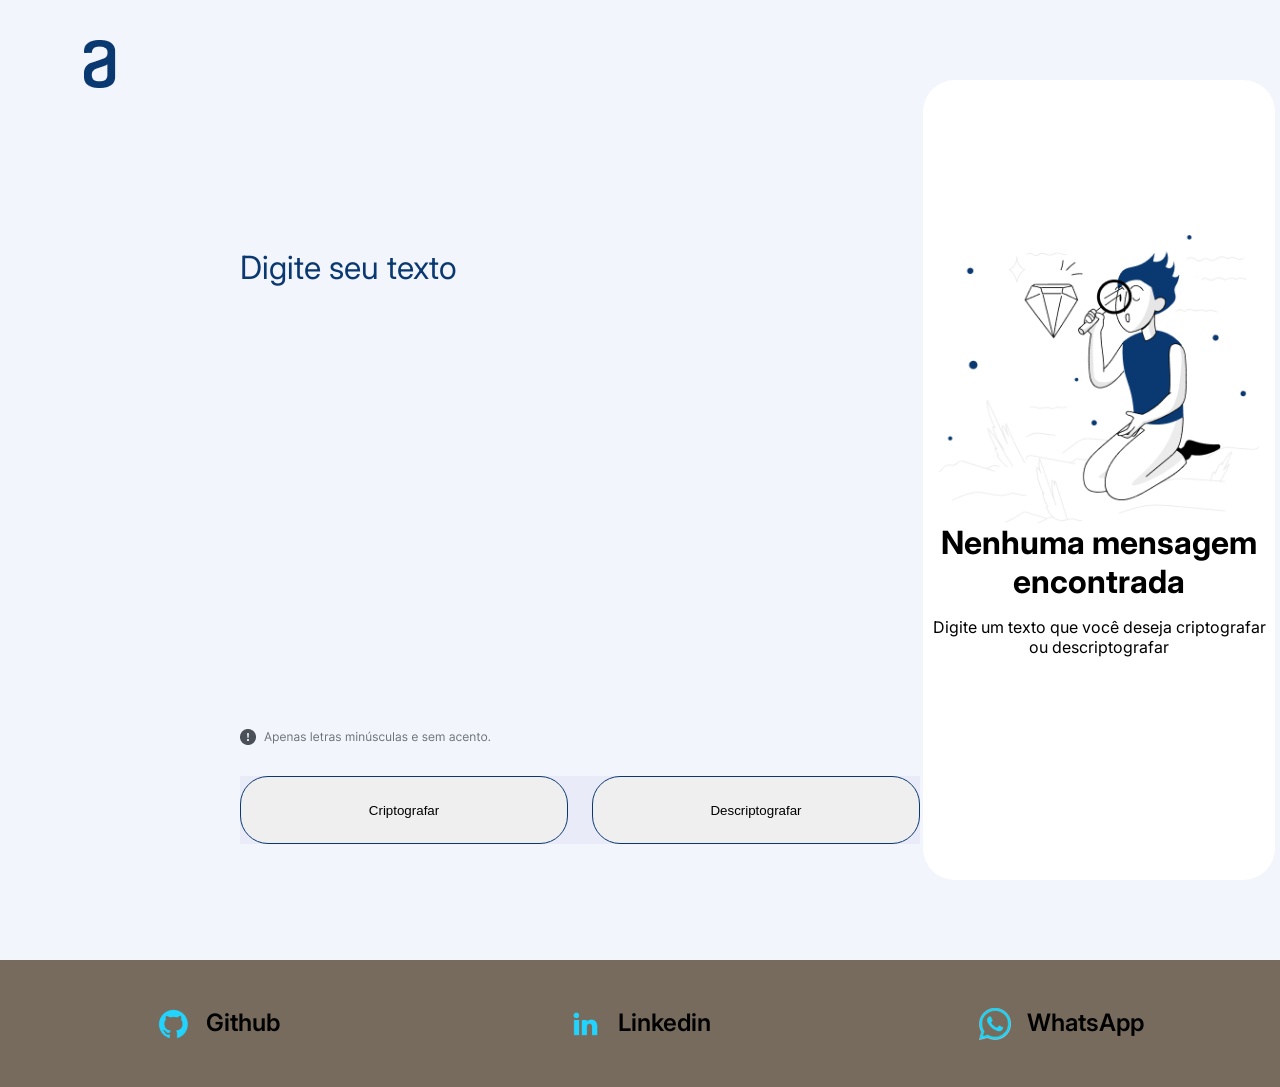
<file: index.html>
<!DOCTYPE html>
<html lang="pt-br">

<head>
    <meta charset="UTF-8">
    <meta http-equiv="X-UA-Compatible" content="IE=edge">
    <meta name="viewport" content="width=device-width, initial-scale=1.0">
    <title>RaniChat</title>	
    <link rel="stylesheet" href="style.css">
</head>

<body>
 
	<header class="cabecalho">
		<div class="cabecalho__frame6">
			<img src="Frame6.png">
		</div>    
    </header>
	
    <main class="digitacao">		
        <section class="digitacao__conteudo">	   
			
			<textarea class="digitacao__conteudo__escrita" placeholder="Digite seu texto" wrap="hard"></textarea>				
         
			<div class="digitacao__conteudo__frame1">
				<img src="Frame1.png">
			</div>
			
			<div class="digitacao__conteudo__botoes">
				<button class="digitacao__conteudo__botoes__criptografar" onclick="criptografar()">Criptografar</button>
				<button class="digitacao__conteudo__botoes__descriptografar" onclick="descriptografar()">Descriptografar</button>
			</div>
			
		</section> 
		
        <section class="digitacao__leitura">
			<textarea class="digitacao__leitura__copiar"></textarea>
			<img class="digitacao__leitura__imagem" src="Imagem.png" alt="desenho de uma pessoa sentada com uma lupa verificando um diamante">
			
			<div class="digitacao__leitura__advertencias">
				<p class="digitacao__leitura__advertencias__primeira__advertencia">Nenhuma mensagem encontrada</p>
				<p class="digitacao__leitura__advertencias__segunda__advertencia">Digite um texto que você deseja criptografar ou descriptografar</p>
			
			</div>
			<div class="digitacao__leitura__botao">
			 
			</div>
			
		</section>         
        
    </main>
    <footer class="rodape">
        <div class="apresentacao__links">                
                <a class="apresentacao__links__navegacao" href="https://github.com/ranibitwin">
                    <img src="github.png">
                    Github
                </a>
                <a class="apresentacao__links__navegacao" href="https://linkedin.com/in/raniele-ribeiro-de-souza">
                    <img src="linkedin.png">
                    Linkedin
                </a>                
                <a class="apresentacao__links__navegacao" href="https://wa.me/qr/EYWX33Z7VD3EJ1">
                    <img src="whatsapp.png">
                    WhatsApp
                </a>
            </div>
    </footer>
	
</body>
<script src="main.js" ></script> 
</html>
</file>
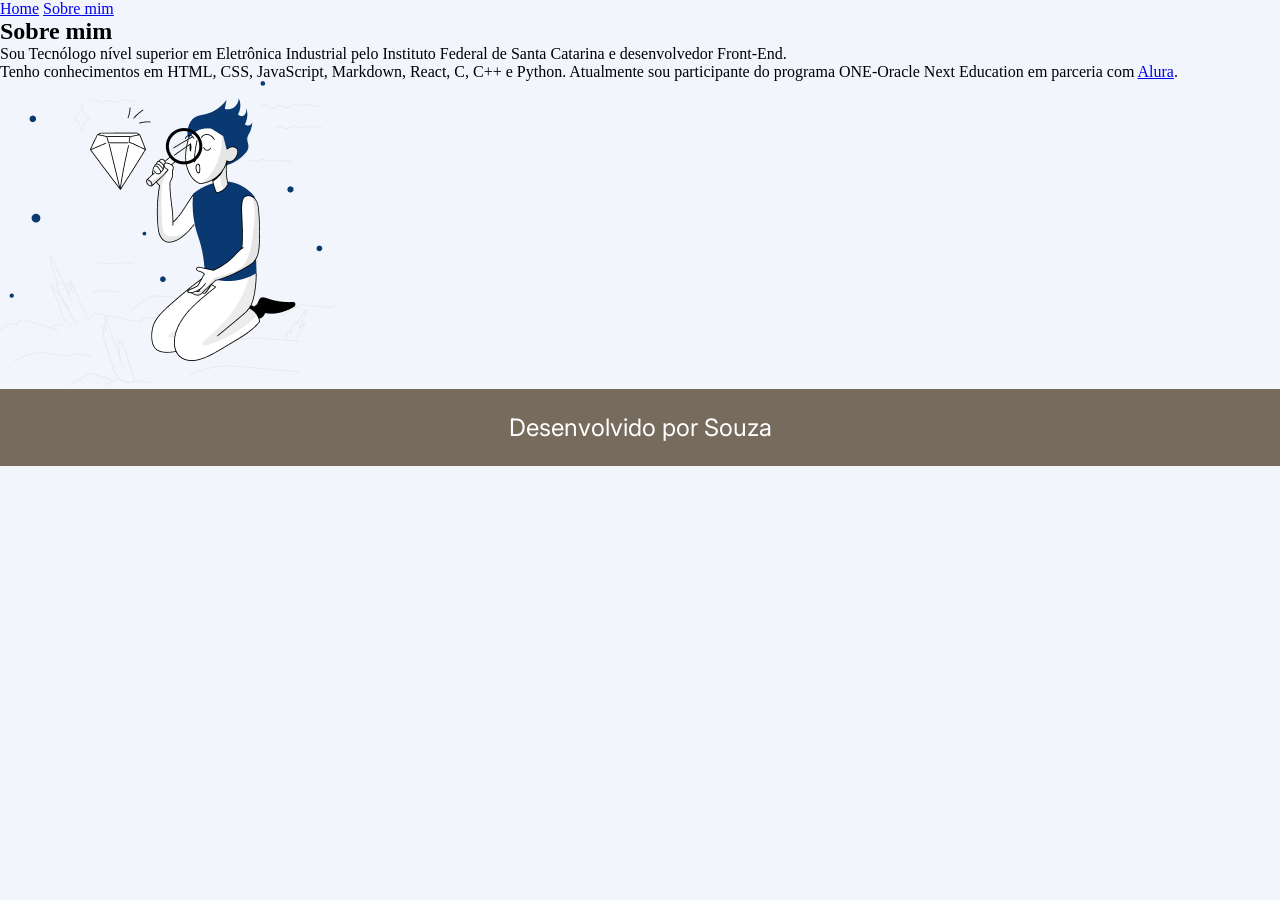
<file: about.html>
<!DOCTYPE html>
<html lang="pt-br">

<head>
    <meta charset="UTF-8">
    <meta http-equiv="X-UA-Compatible" content="IE=edge">
    <meta name="viewport" content="width=device-width, initial-scale=1.0">
    <title>Sobre mim</title>
    <link rel="stylesheet" href="style.css">
</head>

<body>
    <header class="cabecalho">
        <nav class="cabecalho__menu">
            <a class="cabecalho__menu__link" href="index.html">Home</a>
            <a class="cabecalho__menu__link" href="about.html">Sobre mim</a>
        </nav>
    </header>

    <main class="apresentacao">
        <section class="apresentacao__conteudo">
            <h1 class="apresentacao__conteudo__titulo">Sobre mim</h1>
            <p class="apresentacao__conteudo__texto">Sou Tecnólogo nível superior em Eletrônica Industrial pelo Instituto Federal de Santa Catarina e desenvolvedor Front-End.
            </p>
            <p class="apresentacao__conteudo__texto">
                Tenho conhecimentos em HTML, CSS, JavaScript, Markdown, React, C, C++ e Python. Atualmente sou participante do programa ONE-Oracle Next Education em parceria com <a class="apresentacao__conteudo__link" href="https://cursos.alura.com.br">Alura</a>.</p>
        </section>
        <img class="apresentacao__imagem" src="Imagem.png" alt="silhueta de um desenvolvedor trabalhando em seu computador">
    </main>

    <footer class="rodape">
        <p>Desenvolvido por Souza</p>
    </footer>
</body>

</html>
</file>
<file: style.css>
@import url('https://fonts.googleapis.com/css2?family=Inter:wght@100..900&display=swap');

:root {
    --cor-primaria: #FFFFFF;
    --cor-secundaria: #000000;
	--cor-terciaria: #776B5D;
	--cor-light-blue-100: #F3F5FC;
	--cor-light-blue-300: #E9ECF8;
    --cor-dark-blue-300: #0A3871;
	--cor-gray-400: #495057;
    --cor-hover: #FFC7ED;

    --fonte-primaria: 'Inter', sans-serif;
    --fonte-secundaria: 'Inter', sans-serif;
}
*{
    margin: 0;
    padding: 0;
}

body{
    box-sizing: border-box;
    background-color: var(--cor-light-blue-100);
    color: var(--cor-secundaria);
}

.cabecalho{
    padding: 0;
}
.cabecalho__frame6{	
	margin-top: 2.5rem;
	margin-left: 2.5rem;
	width: 2.5rem;
	height: 2.5rem;
}

.digitacao{
    padding: 0;
    display: flex;	
    align-items: left;	
    gap:2.5rem;
	width: 100%;
	 
}

.digitacao__conteudo{	
	width: 69%;
	height: 55rem;    
    display: flex;
    flex-direction: column;
    gap: 2.5rem;
}


.digitacao__conteudo__escrita{	
	border: none;
    resize: none;	
	margin-top: 10.5rem;
	margin-left: 15rem;
	height: 50%;
	text-align: top;
	background-color: var(--cor-light-blue-100);
    font-size: 2rem;
    font-family: var(--fonte-primaria);
	color: var(--cor-dark-blue-300);
}

/* tirar a borda do input durante a digitação */
textarea:focus, input:focus {
    box-shadow: 0 0 0 0;
    outline: 0;
}

.digitacao__conteudo__frame1{	 
	margin-left: 15rem;
	height: 0.5rem;	
}
.digitacao__conteudo__botoes,.digitacao__leitura__botao{
	display: flex;		
	margin-left: 15rem;	
	width: 42.5rem;
	height: 4.25rem;
	background-color: var(--cor-light-blue-300);
	gap: 1.5rem;
}
.digitacao__conteudo__botoes__criptografar,.digitacao__conteudo__botoes__descriptografar,.digitacao__leitura__botao__copiar{
	cursor:pointer;
	width: 20.5rem;
	height: 100%;
	border-radius: 28px;
	border: 1px var(--cor-dark-blue-300) solid;
	
}
.digitacao__conteudo__botoes__criptografar:hover{
	background-color: var(--cor-dark-blue-300);	
}
.digitacao__conteudo__botoes__descriptografar:hover{
	background-color: var(--cor-dark-blue-300);	
}
.digitacao__leitura__botao__copiar:hover{
	background-color: var(--cor-dark-blue-300);	
}


::-webkit-input-placeholder {
   color: var(--cor-dark-blue-300);
}

:-moz-placeholder { /* Firefox 18- */
   color: var(--cor-dark-blue-300);
}

::-moz-placeholder {  /* Firefox 19+ */
   color: var(--cor-dark-blue-300);
}

:-ms-input-placeholder {  
   color: var(--cor-dark-blue-300); 
}
.digitacao__leitura{	
	display: flex;
	flex-direction: column;
	align-items: center;
	justify-content: center;
	width: 22rem;
	height: 50rem;
	background-color: var(--cor-primaria);	
	border-radius: 32px;
}

.digitacao__leitura__imagem{
    width: 20rem;
	height: 18rem;
}

.digitacao__leitura__advertencias{	
	display: flex;
	flex-direction: column;
	justify-content: center;	
	align-items: center;
	text-align: center;
	font-family: var(--fonte-primaria);
	gap: 16px;
}
.digitacao__leitura__advertencias__primeira__advertencia{
	color: var(--cor-secundaria);
	font-size: 2rem;
	font-weight: bold;
	
}
.digitacao__leitura__advertencias__segunda__advertencia{
	color: var(--cor-secundaria);
	font-size: 1rem;
	
}
.digitacao__leitura__botao{
	background-color: background-color: var(--cor-primaria);	
}
.digitacao__leitura__copiar{
	border: none;
    resize: none;	
	justify-content: top;	
	text-align: left;
	width: 90%;
	height:0; 
	font-size: 1.5rem;
	font-family: var(--fonte-primaria);
	background-color: var(--cor-primaria);	
	color: var(--cor-gray-400);
	
}

.apresentacao__links{
    display: flex;    
    justify-content: space-between;
    align-items: center;
    gap: 32px;
}

.apresentacao__links__navegacao{
    display: flex;
    justify-content: center;
    gap: 16px;
    border: 2px solid var(--cor-terciaria);
    width: 60%;
    text-align: center;
    border-radius: 8px;
    font-size: 1.5rem;
    font-weight: 600;
    padding: 21.5px 0;
    text-decoration: none;
    color: var(--cor-secundaria);
    font-family: var(--fonte-secundaria);
}
.apresentacao__links__navegacao:hover{
    background-color: var(--cor-hover);
}

.rodape{
    color: var(--cor-primaria);
    background-color: var(--cor-terciaria);
    padding: 24px;
    text-align: center;
    font-family: var(--fonte-secundaria);
    font-size: 1.5rem;
    font-weight: 400;
}

@media (max-width: 1200px) {
    .cabecalho{
         padding: 10%;  
    }
    .cabecalho__menu{
        justify-content: center;
    }
    .apresentacao{
        flex-direction: column-reverse;
        padding: 5%;
    }
    .apresentacao__conteudo{
        width: auto;
    }
}
</file>
